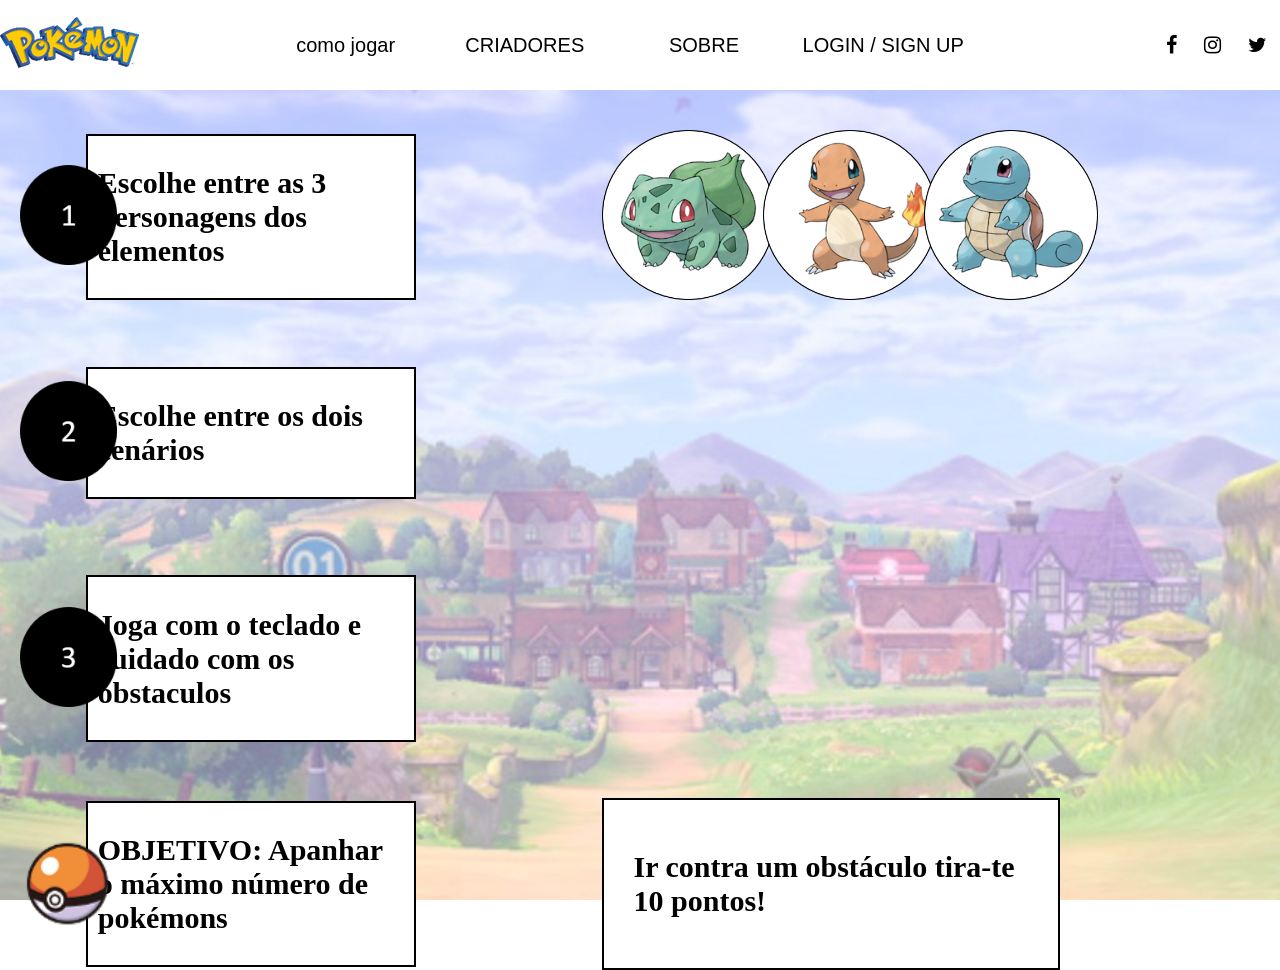
<file: comoJogar.html>
<!DOCTYPE html>
<html>
<head>
  <link rel="stylesheet" href="styles/site.css">
  <link rel="stylesheet" href="styles/comoJogar.css">
  <meta name="viewport" content="width=device-width, initial-scale=1">
  <link rel="stylesheet" href="https://cdnjs.cloudflare.com/ajax/libs/font-awesome/4.7.0/css/font-awesome.min.css">  
  <link href="http://fonts.cdnfonts.com/css/machine-gunk" rel="stylesheet">
</head>

<body>
  <nav>
    <div class="topnav"> 
      <div class="logoPokemon">
        <a class="navbar-brand" href="site.html" >
          <div class="logo-image">
              <img id="logo" src="imagens/pokemon-logo.png" style="height: 100%;">
          </div>
        </a>
      </div>
      

    
      <div class="top-elements">  
        <a href="comoJogar.html" class="topnav-content"><div class="teste">como jogar</div></a> 
        <a href="criadores.html" class="topnav-content">CRIADORES</a>
        <a href="sobre.html" class="topnav-content">SOBRE</a>
        <a href="login.html" class="topnav-content">LOGIN / SIGN UP</a>
      </div>
    
      <div class="redes">
        <a href="https://pt-pt.facebook.com/Pokemon/"
            target="_blank"height="30"
            ><i class="fa fa-facebook"></i>
          </a>

        <a href="https://www.instagram.com/pokemon/"
          target="_blank"height="30"
          ><i class="fa fa-instagram"></i>
        </a>
      
        <a href="https://twitter.com/pokemon"
          target="_blank"height="30"
          ><i class="fa fa-twitter"></i>
        </a>    
  </div>
</nav>
<div class="container">
  <div class="item1"><h1> Escolhe entre as 3 personagens dos elementos </h1></div>
  <div class="item2" > <img id="pokemonVerdeCir" src="imagens/pokemonVerdeCir.png" height="170"></div>
  <div class="item3"> <img id="pokemonLaranjaCir" src="imagens/pokemonLaranjaCir.png" height="170"></div>
  <div class="item4"> <img id="pokemonAzulCir" src="imagens/pokemonAzulCir.png" height="170" ></div>
  <div class="item5"> <h1>Escolhe entre os dois cenários</h1></div>
  <div class="item6" ><h1> Joga com o teclado e cuidado com os obstaculos</h1></div>
  <div class="item7" > <h1>OBJETIVO: Apanhar o máximo número de pokémons</h1></div>
  <div class="item8"> <h1> Ir contra um obstáculo tira-te 10 pontos! </h1> </div>
  <div class="item9"> <img id="numero1" src="imagens/numero1.png" height="100"></div>
  <div class="item10" > <img id="numero2" src="imagens/numero2.png" height="100"></div>
  <div class="item11" > <img id="numero3" src="imagens/numero3.png" height="100"></div>
  <div class="item12" > <img id="pokebola" src="imagens/pokeball.png" height="95"></div>
</div>
 
</body>
</html>
</file>
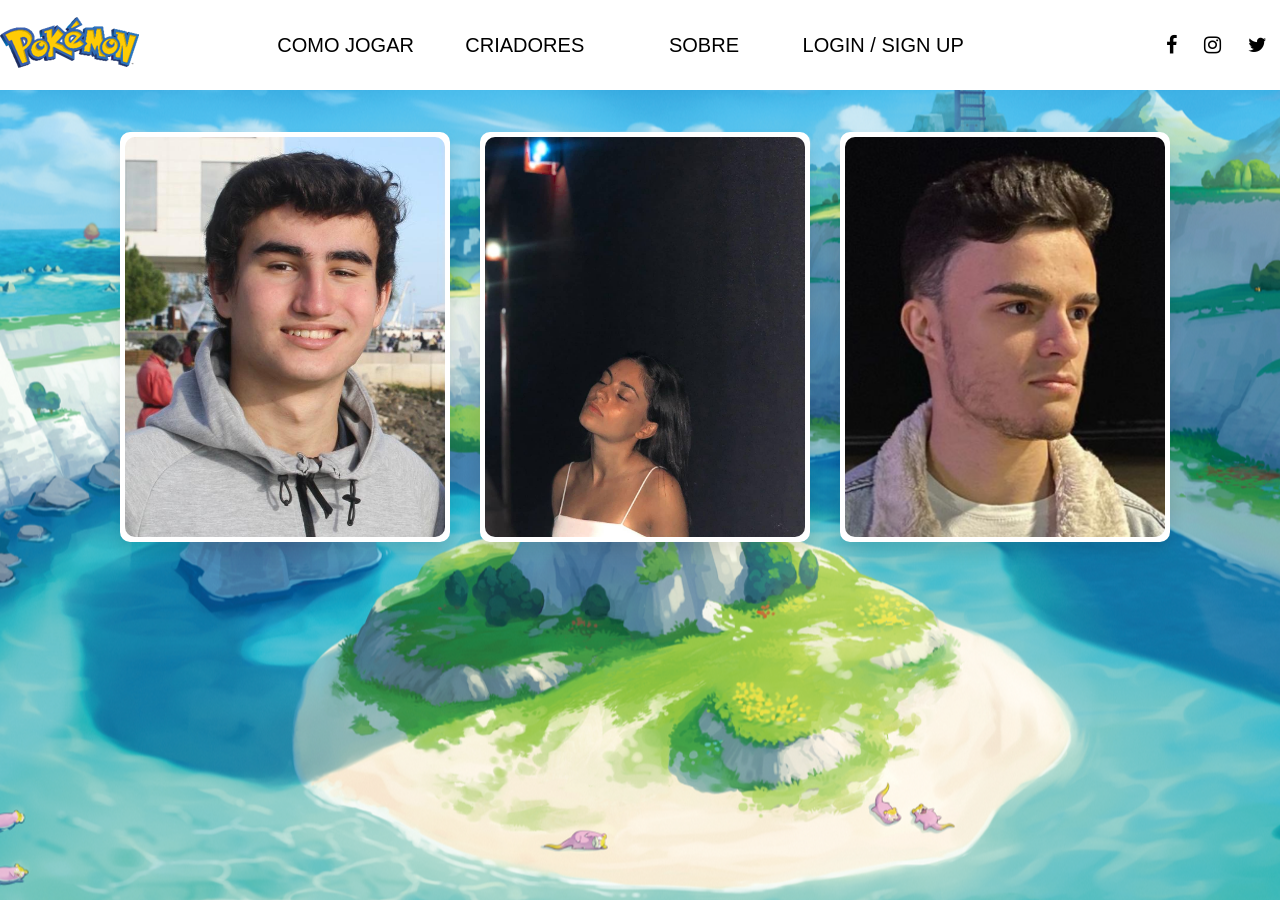
<file: criadores.html>
<!DOCTYPE html>
<html>
<head>
  <link rel="stylesheet" href="styles/site.css">
  <link rel="stylesheet" href="styles/criadores.css">
  <meta name="viewport" content="width=device-width, initial-scale=1">
  <link rel="stylesheet" href="https://cdnjs.cloudflare.com/ajax/libs/font-awesome/4.7.0/css/font-awesome.min.css">  
  <link href="http://fonts.cdnfonts.com/css/machine-gunk" rel="stylesheet">
  
</head>

<body>
    
    <nav>
      <div class="topnav"> 
        <div class="logoPokemon">
          <a class="navbar-brand" href="site.html" >
            <div class="logo-image">
                <img id="logo" src="imagens/pokemon-logo.png" style="height: 100%;">
            </div>
          </a>
        </div>
        

      
        <div class="top-elements">  
          <a href="comoJogar.html" class="topnav-content"><div class="teste">COMO JOGAR</div></a> 
          <a href="criadores.html" class="topnav-content">CRIADORES</a>
          <a href="sobre.html" class="topnav-content">SOBRE</a>
          <a href="login.html" class="topnav-content">LOGIN / SIGN UP</a>
        </div>
      
        <div class="redes">
          <a href="https://pt-pt.facebook.com/Pokemon/"
              target="_blank"height="30"
              ><i class="fa fa-facebook"></i>
            </a>

          <a href="https://www.instagram.com/pokemon/"
            target="_blank"height="30"
            ><i class="fa fa-instagram"></i>
          </a>
        
          <a href="https://twitter.com/pokemon"
            target="_blank"height="30"
            ><i class="fa fa-twitter"></i>
          </a>    
    </div>
  </nav>

<div class="flipping-card-wrapper">
  <div class="wrapper">
    <div class="card front-face">
      <img src="imagens/Angelo.jpeg">
    </div>
<div class="card back-face">
      <img src="imagens/Angelo.jpeg">
      <div class="info">
        <div class="title">Ângelo Bastos</div>
        <p>Aluno de Tecnologias de Informação <br>FCUL</p>
</div>
<ul>
        <a href="https://www.instagram.com/angelo.bastos.17/"><i class="fa fa-instagram"></i></a>
        <a href="https://github.com/relito17"><i class="fa fa-github"></i></a>
      </ul>
</div>
</div>

<div class="wrapper">
  <div class="card front-face">
    <img src="imagens/Beatriz.jpeg">
  </div>
<div class="card back-face">
    <img src="imagens/Beatriz.jpeg">
    <div class="info">
      <div class="title">Beatriz Patatas</div>
<p>Aluna de Tecnologias de Informação <br>FCUL</p>
</div>
<ul>
      <a href="https://www.instagram.com/b_patatas_/"><i class="fa fa-instagram"></i></a>
      <a href="https://github.com/BiaPatatas"><i class="fa fa-github"></i></a>
    </ul>
</div>
</div>

<div class="wrapper">
  <div class="card front-face">
    <img src="imagens/Rafael.PNG">
  </div>
<div class="card back-face">
    <img src="imagens/Rafael.PNG">
    <div class="info">
      <div class="title">Rafael Barreiros</div>
      <p>Aluno de Tecnologias de Informação <br>FCUL</p>
</div>
<ul>
  <a href="https://www.instagram.com/rafa.barreiros02/"><i class="fa fa-instagram"></i></a>
  <a href="https://github.com/rafaelbarreiros"><i class="fa fa-github"></i></a>
    </ul>
</div>
</div>
</div>

</body>
</html>
</file>
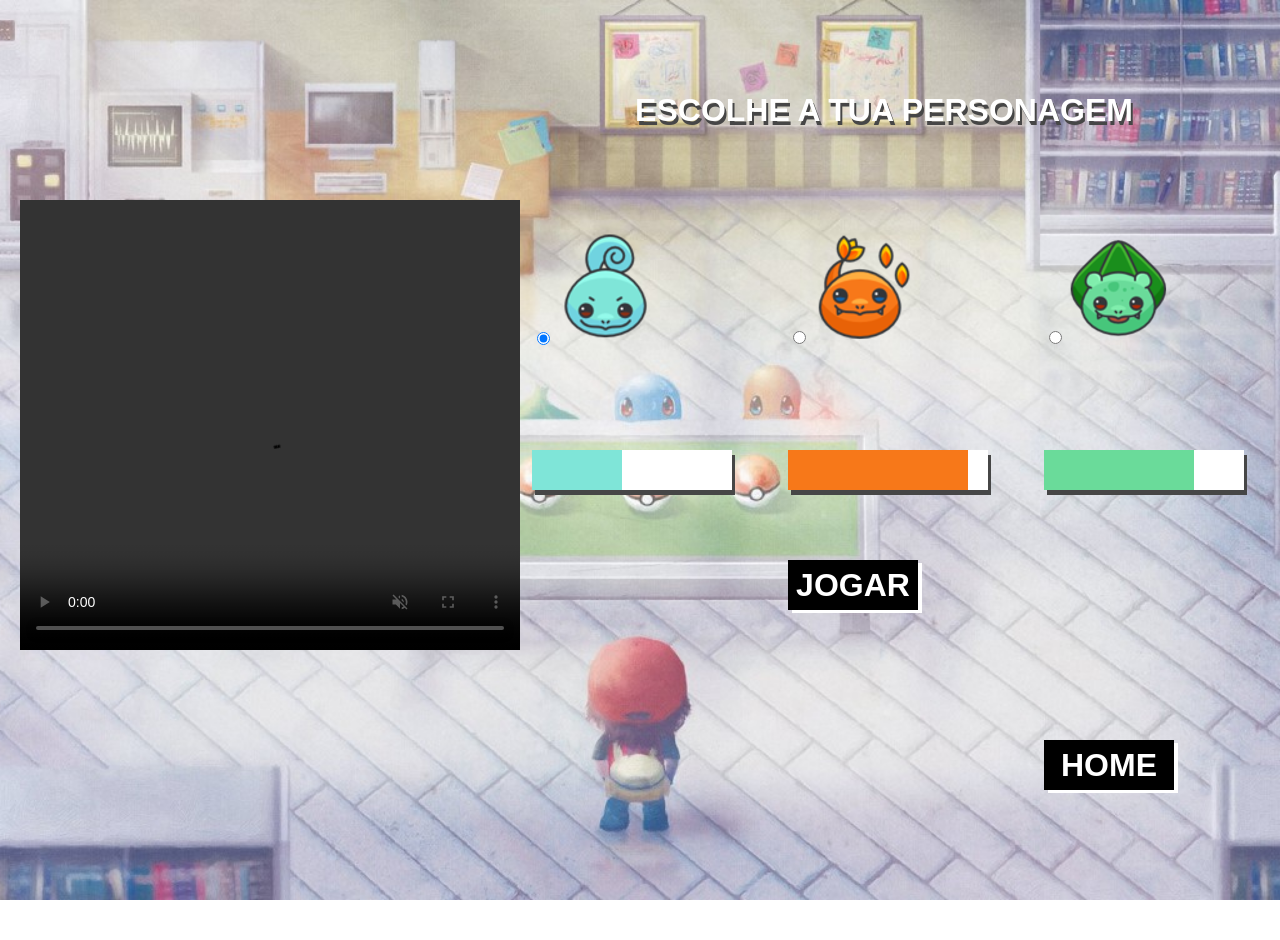
<file: personagens.html>
<!DOCTYPE html>
<html>

<head>
  <link rel="stylesheet" href="styles/personagens.css">
  <meta name="viewport" content="width=device-width, initial-scale=1">
  <script src="personagens.js"></script>
</head>

<body>


  <div class="container">
    <div class="item1">
      <video width="500" height="450" controls autoplay muted loop>
        <source src="videos/gameboy2.mp4" type="video/mp4">
      </video>
    </div>
    <div class="item2">
      <h1>ESCOLHE A TUA PERSONAGEM</h1>
    </div>
    <div class="item3"><input id="agua" type="radio" name="personagem" value="agua" checked><img onclick="personagem(this.src, this.id)"
        id="personagemAgua" src="imagens/personagem1.png"></div>
    <div class="item4"><input id="fogo" type="radio" name="personagem" value="fogo"> <img onclick="personagem(this.src, this.id)"
        id="personagemFogo" src="imagens/personagem2.png"></div>
    <div class="item5"><input id="terra" type="radio" name="personagem" value="terra"><img onclick="personagem(this.src, this.id)"
        id="personagemTerra" src="imagens/personagem3.png"></div>
    <div class="item6"></div>
    <div class="item7"></div>
    <div class="item8"></div>
    <div class="item9"></div>
    <div class="item10"></div>
    <div class="item11"></div>
    <a href="Game/index.html" class="item12">
      <h1> JOGAR</h1>
    </a>
    <a href="site.html" class="item13">
      <h1>HOME</h1>
    </a>
  </div>



</body>

</html>
</file>
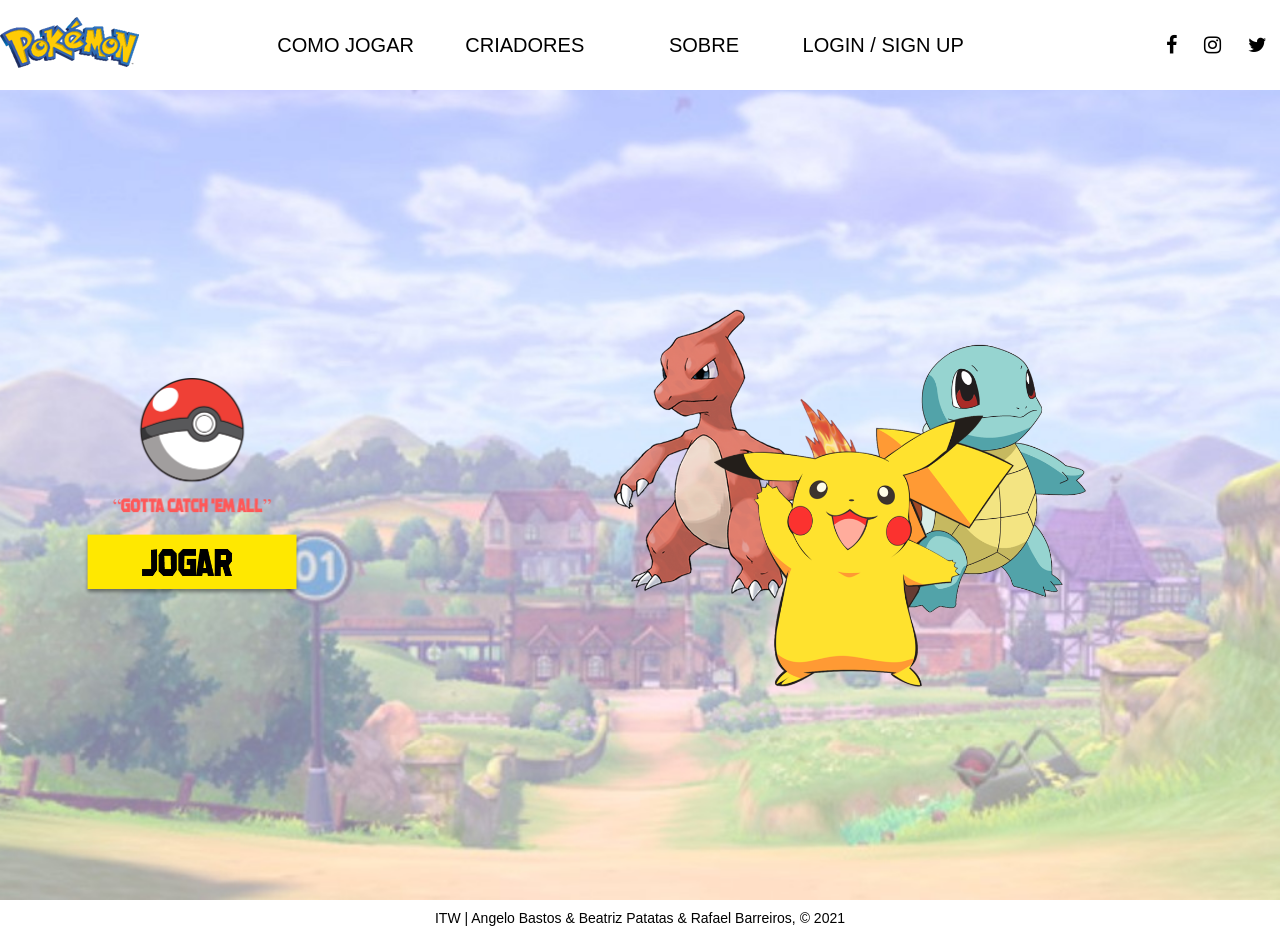
<file: site.html>
<!DOCTYPE html>
<html>
<head>
  <link rel="stylesheet" href="styles/site.css">
  <meta name="viewport" content="width=device-width, initial-scale=1">
  <link rel="stylesheet" href="https://cdnjs.cloudflare.com/ajax/libs/font-awesome/4.7.0/css/font-awesome.min.css">  
  <link href="http://fonts.cdnfonts.com/css/machine-gunk" rel="stylesheet">
</head>

<body>
  
  <nav>
      <div class="topnav"> 
        <div class="logoPokemon">
          <a class="navbar-brand" href="site.html" >
            <div class="logo-image">
                <img id="logo" src="imagens/pokemon-logo.png" style="height: 100%;">
            </div>
          </a>
        </div>
        

      
        <div class="top-elements">  
          <a href="comoJogar.html" class="topnav-content"><div class="teste">COMO JOGAR</div></a> 
          <a href="criadores.html" class="topnav-content">CRIADORES</a>
          <a href="sobre.html" class="topnav-content">SOBRE</a>
          <a href="login.html" class="topnav-content">LOGIN / SIGN UP</a>
        </div>
      
        <div class="redes">
          <a href="https://pt-pt.facebook.com/Pokemon/"
              target="_blank"height="30"
              ><i class="fa fa-facebook"></i>
            </a>

          <a href="https://www.instagram.com/pokemon/"
            target="_blank"height="30"
            ><i class="fa fa-instagram"></i>
          </a>
        
          <a href="https://twitter.com/pokemon"
            target="_blank"height="30"
            ><i class="fa fa-twitter"></i>
          </a>    
    </div>
      
    </div>
  </nav>


<div class="icons">
    <div class="icons-esquerda">
      <img  src="imagens/frase_bola.png" height="150">
      <a href="personagens.html">
        <img href="jogar"  src="imagens/jogar.png" height="80">
      </a>
    </div>
    
    <div class="icons-direita">
      <img  src="imagens/3personagens.png" height="400">
    </div>
    
  </div>

  <footer>
        ITW | Angelo Bastos & Beatriz Patatas & Rafael Barreiros, © 2021
  </footer>

</body>
</html>
</file>
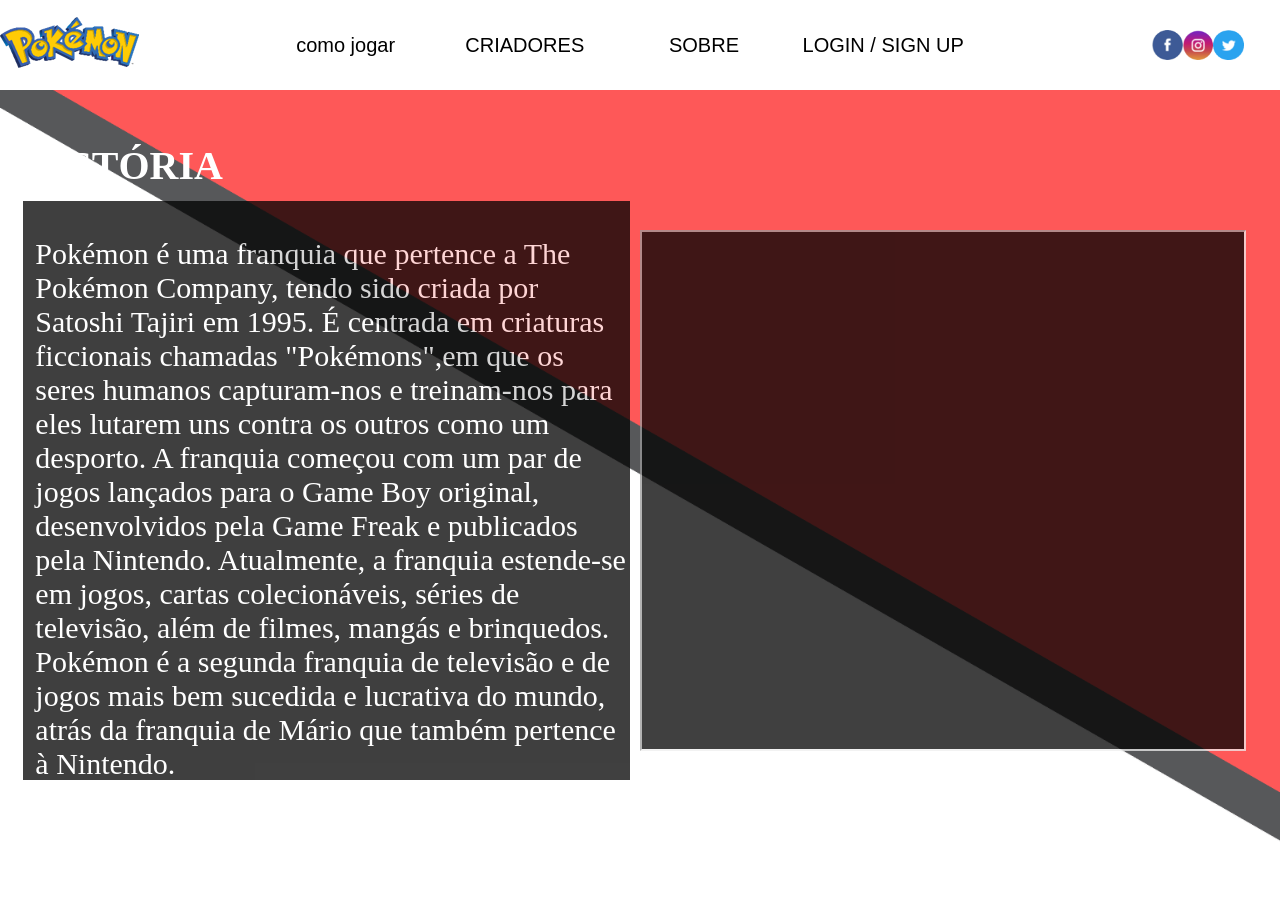
<file: sobre.html>
<!DOCTYPE html>
<html lang="pt">
<head>
    <meta charset="UTF-8">
    <link rel="stylesheet" href="styles/sobre.css">
    <link href="http://fonts.cdnfonts.com/css/machine-gunk" rel="stylesheet">

    <meta http-equiv="X-UA-Compatible" content="IE=edge">
    <meta name="viewport" content="width=device-width, initial-scale=1.0">
    
</head>


<nav>
    <div class="topnav"> 
      <div class="logoPokemon">
        <a class="navbar-brand" href="site.html" >
          <div class="logo-image">
              <img id="logo" src="imagens/pokemon-logo.png" style="height: 100%;">
          </div>
        </a>
      </div>
      

    
      <div class="top-elements">  
        <a href="comoJogar.html" class="topnav-content"><div class="teste">como jogar</div></a> 
        <a href="criadores.html" class="topnav-content">CRIADORES</a>
        <a href="sobre.html" class="topnav-content">SOBRE</a>
        <a href="login.html" class="topnav-content">LOGIN / SIGN UP</a>
      </div>
    
      <div class="redes">
        <a href="https://pt-pt.facebook.com/Pokemon/">
          <img id="logo" src="imagens/facebook.png" height="30">
        </a>
      
        <a href="https://www.instagram.com/pokemon/">
          <img id="logo" src="imagens/instagram.png" height="30">
        </a> 
      
        <a href="https://twitter.com/pokemon">
            <img id="logo" src="imagens/twitter.png" height="30">
        </a>
      </div>
    
  </div>
</nav>
 
   
<body>
<div class="container">
<div class="item1"> <h1> HISTÓRIA</h1></div>
<div class="item2">
    
<p>Pokémon é uma franquia que pertence a The Pokémon Company, tendo sido criada
por Satoshi Tajiri em 1995. É centrada em criaturas ficcionais chamadas
"Pokémons",em  que os seres humanos  capturam-nos e treinam-nos para eles
lutarem uns contra os outros como um desporto.
A franquia começou com um par de jogos lançados para o Game Boy original,
desenvolvidos pela Game Freak e publicados pela Nintendo. Atualmente,
a franquia estende-se em jogos, cartas colecionáveis, séries de televisão,
além de filmes, mangás e brinquedos. Pokémon é a segunda franquia de 
televisão e de jogos mais bem sucedida e lucrativa do mundo, atrás da 
franquia de Mário que também pertence à Nintendo. </p>  </div>

<iframe class="youtube"   height=80% width="90%" src="https://www.youtube.com/embed/XFqUpvbwPuM?" ></iframe>
</div>  

</body>
</html>
</file>
<file: styles/site.css>
body {
  background: url("../imagens/fundo.jpg") no-repeat center fixed;     
  background-size: cover;
  margin:0px;
  font-family: 'Machine Gunk', sans-serif;
}

.topnav {
    background-color: white;
    overflow: hidden;
    margin: 0;
	  padding: 0;
    text-align: center;
    height: 10vh;
    display: flex;
}

.topnav-content{
  height: 100%;
  width: 20%;
}
 
.topnav a {
    float: left;
    color: black;
    text-decoration: none;
    font-size: 20px;
    height: 100%;
    display: flex;
    align-items: center;
    justify-content: center;
}

.topnav a:hover {
    background-color:black;
    color:white;
}

.topnav a.active {
    background-color:black;
    color: white;
}

#Regras{
    text-align: left;
}

#Criadores{
    text-align: center;
}
  
#imagem.bola {
    left: 50%;
    top: 50%;
    position: absolute; 
}

h3 {
  position: absolute;
  bottom: 240px;
  left: 310px;
  color: white;
}



.logoPokemon{
  width: 20vw;
}

.top-elements{
  width : 70vw;
  height: 100%;
}

.redes{
  width: 10vw;
  margin: auto;
  display: flex;
  justify-content: space-around;
}



.icons{
  display: flex;
  height: 90vh;
}

.icons-esquerda{
    width: 30vw;
    height: 100%;
    display: flex;
    flex-direction: column;
    align-items: center;
    justify-content: center;
}

.icons-direita{
  width: 70vw;
  display: flex;
  flex-direction: column;
  align-items: center;
  justify-content: center;
}


#fotos{
  height: 90vh;
  display: flex;
  align-items: center;
  justify-content: space-around;
  text-align: left;
}

.foto{
  display: flex;
  flex-direction: column;
}

.pokeFoto{
  position: relative;
  right: 90px;
  top: 30px;
}


#youtube{
  width: 40vw;
  height: 40%;
  z-index: 1;
  display: flex;
  left:0%;
  top:10%
}

.col1{
  display:flex;
  width: 45vw;
  height: 25vw;
  display: flex;
  flex-direction: column;
  align-items: center;
  justify-content: center;
  text-align: justify;
}

.quadrado {
  background-color:white;
  width: 300px;
  display:flex;
  width: 50vw;
  height: 30vw;
  display: flex;
  flex-direction: column;
  align-items: center;
  justify-content: center;
}

footer {
  background: white;
  color:black;
  font-size: 14px;
  padding: 10px;
  text-align: center;
  font-family: -apple-system, BlinkMacSystemFont, 'Segoe UI', Roboto, Oxygen, Ubuntu, Cantarell, 'Open Sans', 'Helvetica Neue', sans-serif;
}

.social{
  font-size:36px
}

.jogar:hover{
  transform: scale(1.1);
}
</file>
<file: styles/comoJogar.css>
.container {
    display: grid;
    grid-template-rows: 27% 40% 30% 40% ;
    grid-template-columns: 5.3% 26.6% 10% 5% 10% 3% 10% 3% 10% 1%   ;
    padding-top: 20px;
    margin: 20px;

}

.item1{
    border: 2px solid black;
    background-color: white;
    background-repeat: no-repeat;
    background-position: center;
    font-size: 15px;
    font-family: cursive;
    padding: 10px;
    grid-column: 2;
    grid-row: 1;
    align-self: center;
}
.item9 {
    grid-column: 1;
    grid-row: 1;
    align-self: center;
    
}
.item10 {
    grid-column: 1;
    grid-row: 2;
    align-self: center;
}
.item11 { 
    grid-column: 1;
    grid-row: 3;
    align-self: center;
}
.item12 {
    grid-column: 1;
    grid-row: 4;
    align-self: center;
}
.item2 {
    grid-column: 5;
    grid-row: 1;
    align-self: center;
    
}
.item3{
    grid-column: 7;
    grid-row: 1;
    align-self: center;
}
.item4 {
    grid-column: 9;
    grid-row: 1;
    align-self: center;
}
.item5 {
    grid-column: 2;
    grid-row: 2;
    align-self: center;
    border: 2px solid black;
    background-color: white;
    background-repeat: no-repeat;
    background-position: center;
    font-size: 15px;
    font-family: cursive;
    padding: 10px;
}
.item6 {
    grid-column: 2;
    grid-row: 3;
    align-self: center;
    border: 2px solid black;
    background-color: white;
    background-repeat: no-repeat;
    background-position: center;
    font-size: 15px;
    font-family: cursive;
    padding: 10px;
}
.item7 {
    grid-column: 2;
    grid-row: 4;
    align-self: center;
    border: 2px solid black;
    background-color: white;
    background-repeat: no-repeat;
    background-position: center;
    font-size: 15px;
    font-family: cursive;
    padding: 10px;
}
.item8 {
    grid-column-start: 5;
    grid-column-end: 11;
    grid-row: 4;
    align-self: center;
    border: 2px solid black;
    background-color: white;
    background-repeat: no-repeat;
    background-position: center;
    font-size: 15px;
    font-family: cursive;
    padding: 30px;
}
</file>
<file: styles/criadores.css>
body{
    background: url("../imagens/Imagem13.png")no-repeat center fixed;
  }
  
  html,body{
    display: grid;
    place-items: center;
  }
  
  .flipping-card-wrapper{
  padding: 1rem;
  margin: 1rem;
  display: flex;
  flex-direction: row;
  flex-wrap: wrap;
  align-content: center;
  }
  
  
  .wrapper{
  height: 400px;
  width: 320px;
  position: relative;
  transform-style: preserve-3d;
  perspective: 1000px;
  margin: 10px 20px 20px;
  }
  
  .wrapper .card{
  position: absolute;
  height: 100%;
  width: 100%;
  padding: 5px;
  background: #fff;
  border-radius: 10px;
  transform: translateY(0deg);
  transform-style: preserve-3d;
  backface-visibility: hidden;
  box-shadow: 0px 10px 15px rgba(0,0,0,0.1);
  transition: transform 0.7s cubic-bezier(0.4,0.2,0.2,1);
  }
  
  .wrapper:hover > .front-face{
  transform: rotateY(-180deg);
  }
  
  .wrapper .card img{
  height: 100%;
  width: 100%;
  object-fit: cover;
  border-radius: 10px;
  }
  
  .wrapper .back-face{
  display: flex;
  align-items: center;
  justify-content: space-evenly;
  flex-direction: column;
  transform: rotateY(180deg);
  }
  
  .wrapper:hover > .back-face{
  transform: rotateY(0deg);
  }
  
  .wrapper .back-face img{
  height: 150px;
  width: 150px;
  padding: 5px;
  border-radius: 50%;
  background: linear-gradient(-45deg,#77C8C4,#98C848);
  }
  
  .wrapper .back-face .info{
  text-align: center;
  font-family: 'Times New Roman', Times, serif;
  }
  
  .back-face .info .title{
  font-size: 30px;
  font-weight: 500;
  color: black;
  font-family: 'Times New Roman', Times, serif;
  }
  
  .back-face ul{
  margin-left: -40px;
  display: flex;
  }
  
  .back-face ul a{
  display: block;
  height: 40px;
  width: 40px;
  color: #fff;
  text-align: center;
  margin:  5px;
  line-height: 40px;
  border-radius: 50%;
  background: black;
  transition: all 0.5s ease;
  font-size: 20px;
  align-self: center;
  }
  .back-face ul a:hover{
  color:white;
  background: linear-gradient(-45deg,#77C8C4,#98C848);
  transform: translateY(-10px); 
  }
</file>
<file: styles/personagens.css>
body {
  background: url("../imagens/backround-personagens.jpg") no-repeat center fixed;     
  background-size: cover;
  margin:0px;
  font-family: 'Machine Gunk', sans-serif;
}

.container {
  display: grid;
  grid-template-rows: 20vh 20vh 20vh 20vh 20vh;
  grid-template-columns: 40vw 20vw 20vw 15vw   ;
  margin: 20px;

}

.item1{
grid-column:1;
grid-row-start: 2;
grid-row-end: 4;
width: 20vw;
  
}

.item2{
grid-column-start: 2;
grid-column-end:5 ;
grid-row:1;
color:white;
align-self: center;
text-align: center;
text-shadow: 2px 4px #464646;
}

.item3{
grid-column:2;
grid-row:2;
align-self: center;
transition: transform .4s;
}

.item3:hover{
transform: scale(1.2);
}

.item4{
grid-column:3;
grid-row:2;
align-self: center;
transition: transform .4s;
}

.item4:hover{
transform: scale(1.2);
}

.item5{
grid-column:4;
grid-row:2;
align-self: center;
transition: transform .4s;
}

.item5:hover{
transform: scale(1.2);
}

.item6{
grid-column:2;
grid-row:3;
align-self: center;
height: 40px;
width: 200px;
background-color: white;
box-shadow: 3px 5px #464646;
}

.item7{
grid-column:3;
grid-row:3;
align-self: center;
height: 40px;
width: 200px;
background-color: white;
box-shadow: 3px 5px #464646;
}

.item8{
grid-column:4;
grid-row:3;
align-self: center;
height: 40px;
width: 200px;
background-color: white;
box-shadow: 3px 5px #464646;
}

.item9{
grid-column:2;
grid-row:3;
align-self: center;
height: 40px;
width: 90px;
background-color: #7FE5D8;
}

.item10{
grid-column:3;
grid-row:3;
align-self: center;
height: 40px;
width: 180px;
background-color: #F77819;

}

.item11{
grid-column:4;
grid-row:3;
align-self: center;
height: 40px;
width: 150px;
background-color: #6ADB9A;
}

.item12{
grid-column:3;
grid-row:4;
color:white;
text-align: center;
background-color: black;
height: 50px;
width: 130px;
display: flex;
justify-content: center;
align-items: center;
box-shadow: 4px 3px white;
text-decoration: none;
}

.item13{
grid-column:4;
grid-row:5;
color:white;
text-align: center;
background-color: black;
height: 50px;
width: 130px;
display: flex;
justify-content: center;
align-items: center;
box-shadow: 4px 3px white;
text-decoration: none;
 
}

.item13:hover{
color:white;
transform: scale(1.1);
}

.item12:hover{
color:white;
transform: scale(1.1);
}
</file>
<file: styles/sobre.css>
@import url("http://fonts.cdnfonts.com/css/machine-gunk");
body {
    background: url("../imagens/fundo.png") no-repeat center fixed;     
    background-size: cover;
    margin:0px;
    font-family: 'Machine Gunk', sans-serif;
  }
  
  .topnav {
      background-color: white;
      overflow: hidden;
      margin: 0;
      padding: 0;
      text-align: center;
      height: 10vh;
      display: flex;
  }
  
  .topnav-content{
    height: 100%;
    width: 20%;
  }
   
  .topnav a {
      float: left;
      color: black;
      text-decoration: none;
      font-size: 20px;
      height: 100%;
      display: flex;
      align-items: center;
      justify-content: center;
  }
  
  .topnav a:hover {
      background-color:black;
      color:white;
  }
  
  .topnav a.active {
      background-color:black;
      color: white;
  }
  #Regras{
    text-align: left;
}

#Criadores{
    text-align: center;
}
  
#imagem.bola {
    left: 50%;
    top: 50%;
    position: absolute; 
}

h3 {
    position: absolute;
    bottom: 240px;
    left: 310px;
    color: white;
  }
  
  #logo a:hover{
    background-color: white;
  }
  
  .logoPokemon{
    width: 20vw;
  }
  
  .top-elements{
    width : 70vw;
    height: 100%;
  }
  
.container {
    display: grid;
    grid-template-columns: 50% 50%;
    grid-template-rows: 10% 80%;
    padding-top: 1%;
    margin: 1%;
}
.item1 {
  font-family: cursive;
  color: white;
  grid-column: 1;
  grid-row: 1;
  font-size: 20px;
  margin-left: 10px;
}
.item2 {
background: black;
opacity: 75%;
color: white;
font-size: 30px;
font-family: cursive;
padding-top: 1%;
padding-left: 2%;
padding-bottom: 3%;
grid-column: 1;
grid-row: 2;
align-self: 1;
box-shadow: rgba(0, 0, 0, 0.1);
margin:10px;
}
.youtube {
  background: black;
  opacity: 75%;
  grid-column: 2;
  grid-row: 2;
  align-self: center;
  box-shadow: rgba(0, 0, 0, 0.1);
  padding: 3%;

}
</file>
